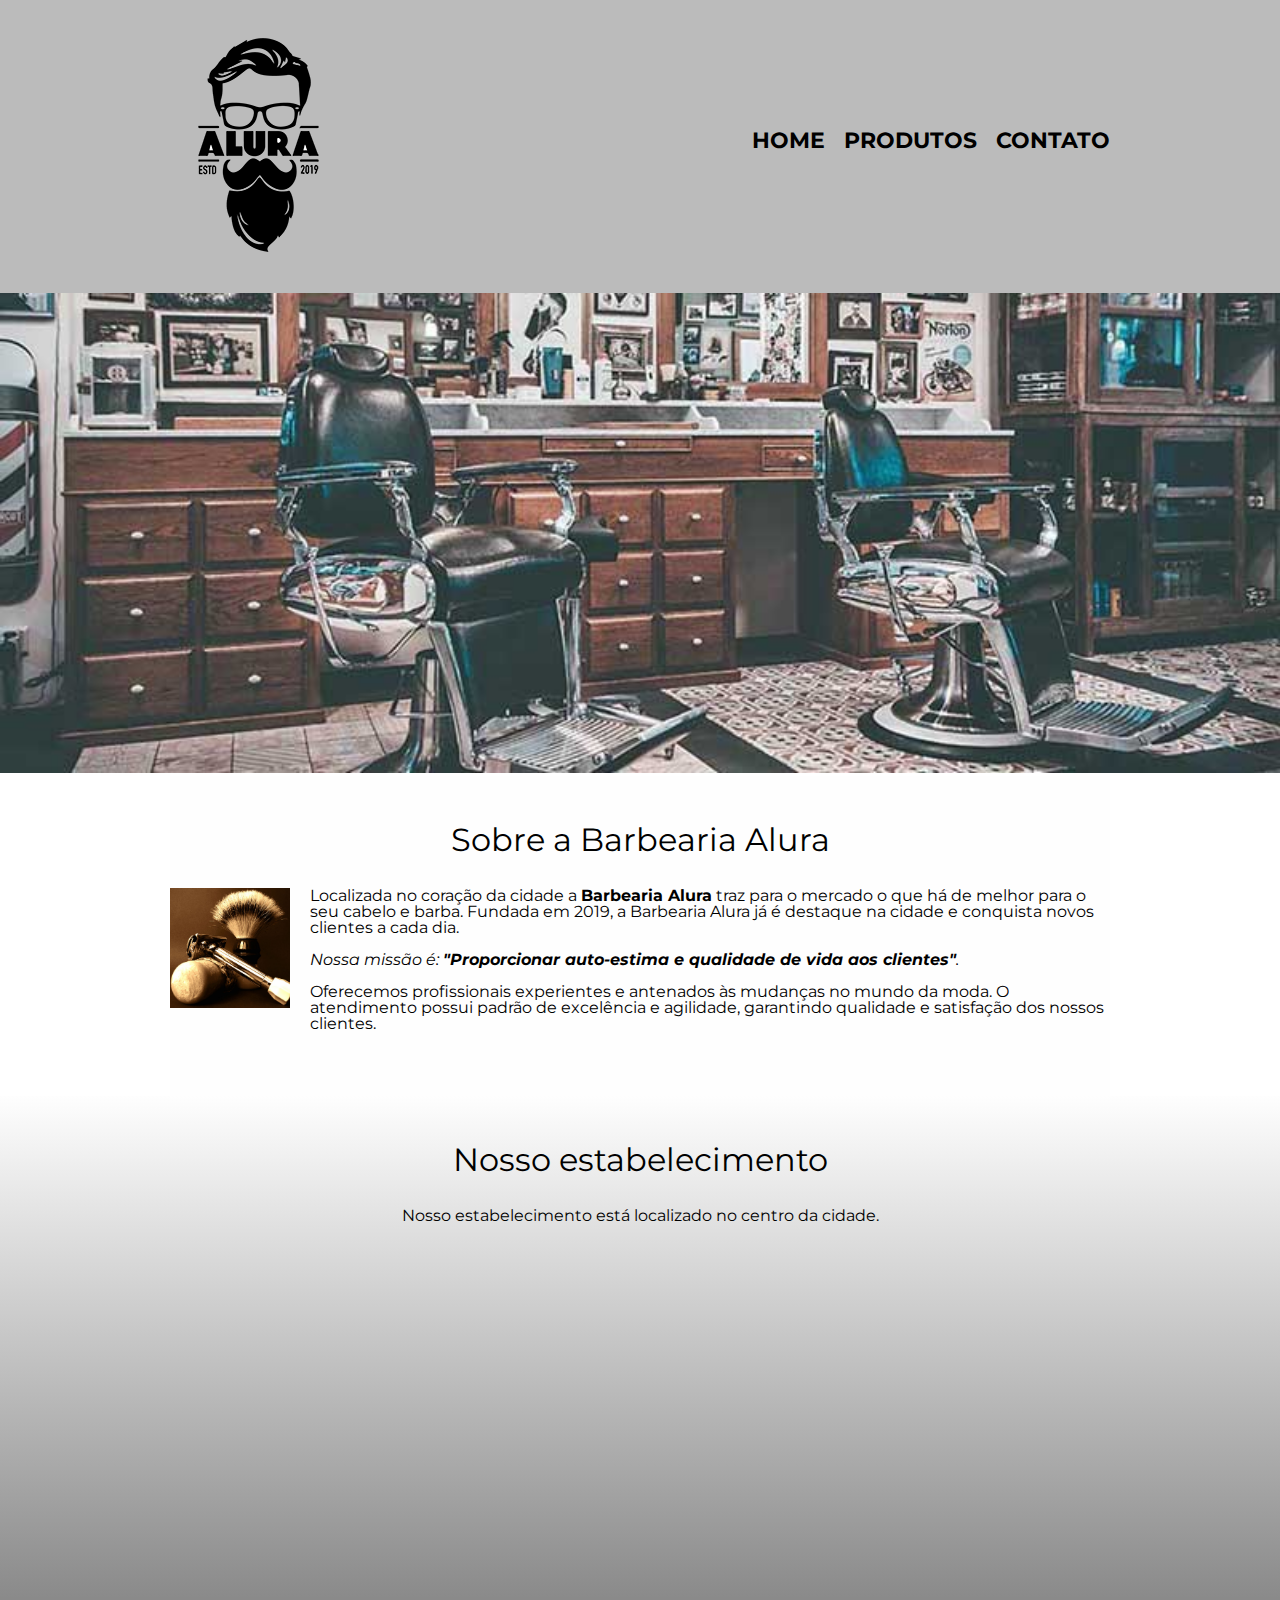
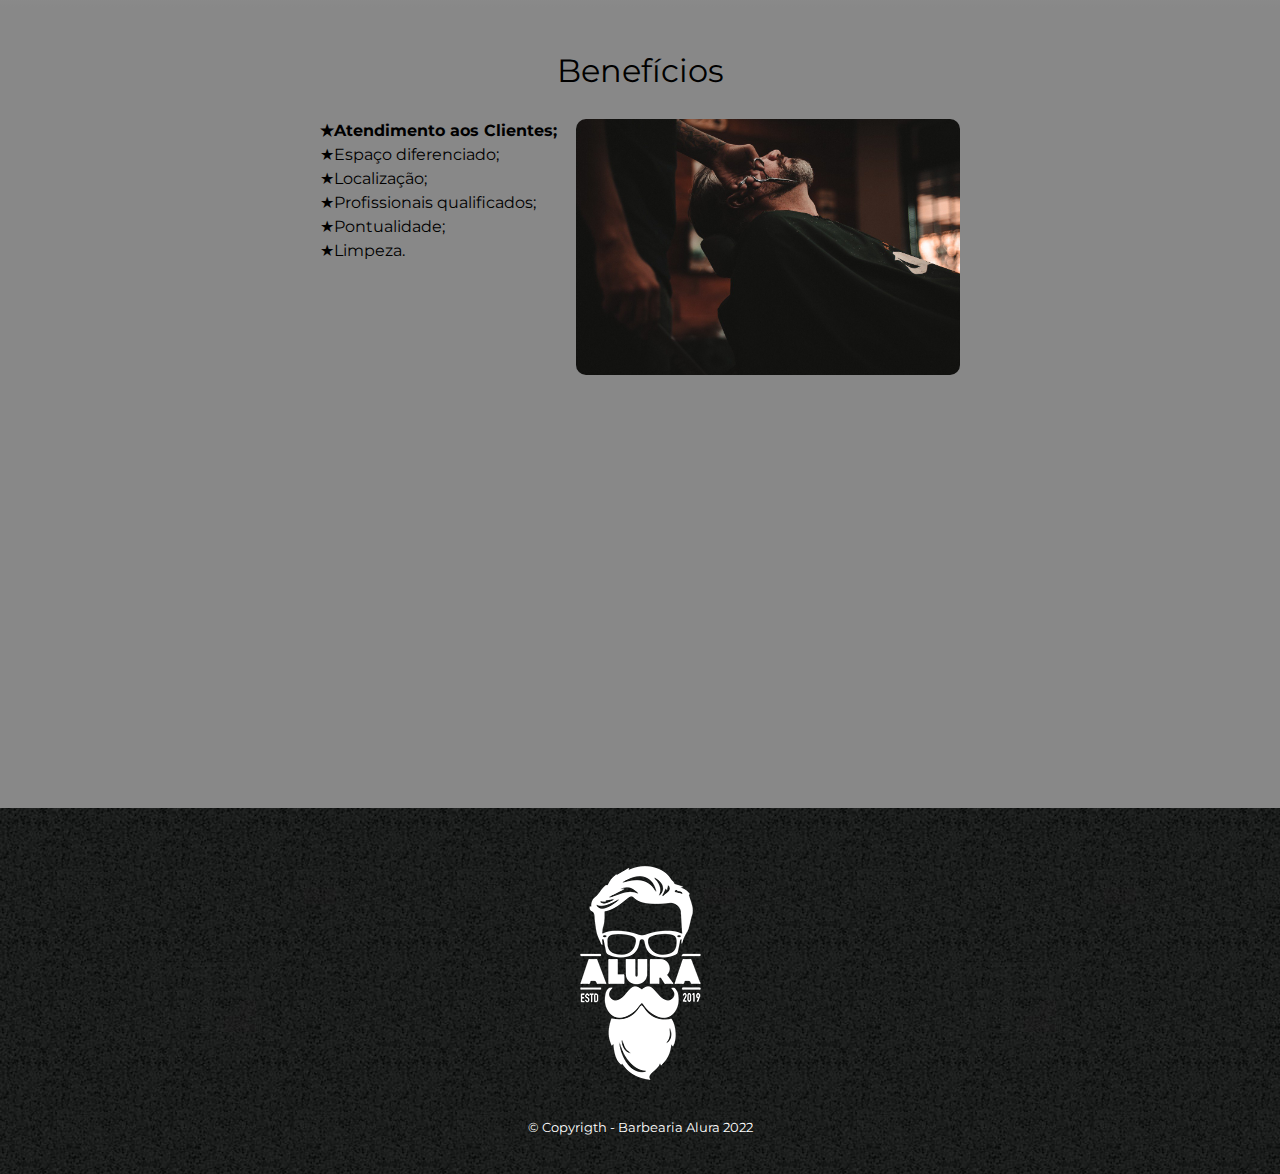
<file: index.html>
<!DOCTYPE html>
<html lang="pt-BR">

<head>
    <meta charset="UTF-8">
    <meta http-equiv="X-UA-Compatible" content="IE=edge">
    <meta name="viewport" content="width=device-width, initial-scale=1.0">
    <title>Barbearia Alura</title>
    <link rel="stylesheet" href="reset.css">
    <link rel="stylesheet" href="style-home.css">
    <link href="https://fonts.googleapis.com/css?family=Montserrat&display=swap" rel="stylesheet">
</head>

<body>
    <header>
        <div class="caixa">
            <h1><img src="./imagens/logo.png" alt="Desenho de barba com escrita ALURA" class="logo"></h1>
            <nav>
                <ul class="menu">
                    <li class="itens"><a href="./index.html">Home</a></li>
                    <li class="itens"><a href="./produtos.html">Produtos</a></li>
                    <li class="itens"><a href="./contato.html">Contato</a></li>
                </ul>
            </nav>
        </div>
    </header>

    <img class="banner" src="./imagens/banner.jpg" alt="Imagem de barberia com cadeiras e espelhos">
    
    <main>
        <section class="principal">
            <h2 class="title-principal">Sobre a Barbearia Alura</h2>

            <img src="./imagens/utensilios.jpg" alt="utensilios de um barbeiro" class="utensilios">

            <p >Localizada no coração da cidade a <strong>Barbearia Alura</strong> traz para o mercado o que há de melhor para o
                seu cabelo e barba.
                Fundada em 2019, a Barbearia Alura já é destaque na cidade e conquista novos clientes a cada dia.</p>
            <p class="slogan"><em>Nossa missão é: <strong>"Proporcionar auto-estima e qualidade de vida aos clientes"</strong>.</em></p>
            <p >Oferecemos profissionais experientes e antenados às mudanças no mundo da moda. O atendimento possui padrão de
                excelência
                e agilidade, garantindo qualidade e satisfação dos nossos clientes.</p> 
        </section>

        <section class="mapa">
            <h2 class="title-principal">Nosso estabelecimento</h2>
            <p>Nosso estabelecimento está localizado no centro da cidade.</p>
            <div class="conteudo-mapa">
                <iframe src="https://www.google.com/maps/embed?pb=!1m18!1m12!1m3!1d3656.449531620972!2d-46.63454488538333!3d-23.588205868468393!2m3!1f0!2f0!3f0!3m2!1i1024!2i768!4f13.1!3m3!1m2!1s0x94ce5a2b2bfb82d5%3A0xa92f1e0667c50261!2sRua%20Vergueiro%2C%203185%20-%20Liberdade%2C%20S%C3%A3o%20Paulo%20-%20SP%2C%2004101-300!5e0!3m2!1spt-BR!2sbr!4v1671471275549!5m2!1spt-BR!2sbr" width="100%" height="300" style="border:0;" allowfullscreen="" loading="lazy" referrerpolicy="no-referrer-when-downgrade"></iframe>
            </div>
        </section>

        <section class="beneficios">
            <h3 class="title-principal">Benefícios</h3>
            <div class="conteudo-beneficios">
                <ul class="config-itens">
                    <li class="itens-beneficios">Atendimento aos Clientes;</li>
                    <li class="itens-beneficios">Espaço diferenciado;</li>
                    <li class="itens-beneficios">Localização;</li>
                    <li class="itens-beneficios">Profissionais qualificados;</li>
                    <li class="itens-beneficios">Pontualidade;</li>
                    <li class="itens-beneficios">Limpeza.</li>
                </ul><img class="barba" src="./imagens/beneficios.jpg" alt="cara cortando a barba">
            </div>
            <div class="video">
                <iframe width="100%" height="315" src="https://www.youtube.com/embed/wcVVXUV0YUY" frameborder="0" allow="accelerometer; autoplay; encrypted-media; gyroscope; picture-in-picture" allowfullscreen></iframe>
            </div>

        </section>
    </main>
    <footer>
        <img src="./imagens/logo-branco.png" alt="Logo branco">
        <p class="copy">&copy; Copyrigth - Barbearia Alura 2022</p>
    </footer>
</body>

</html>
</file>
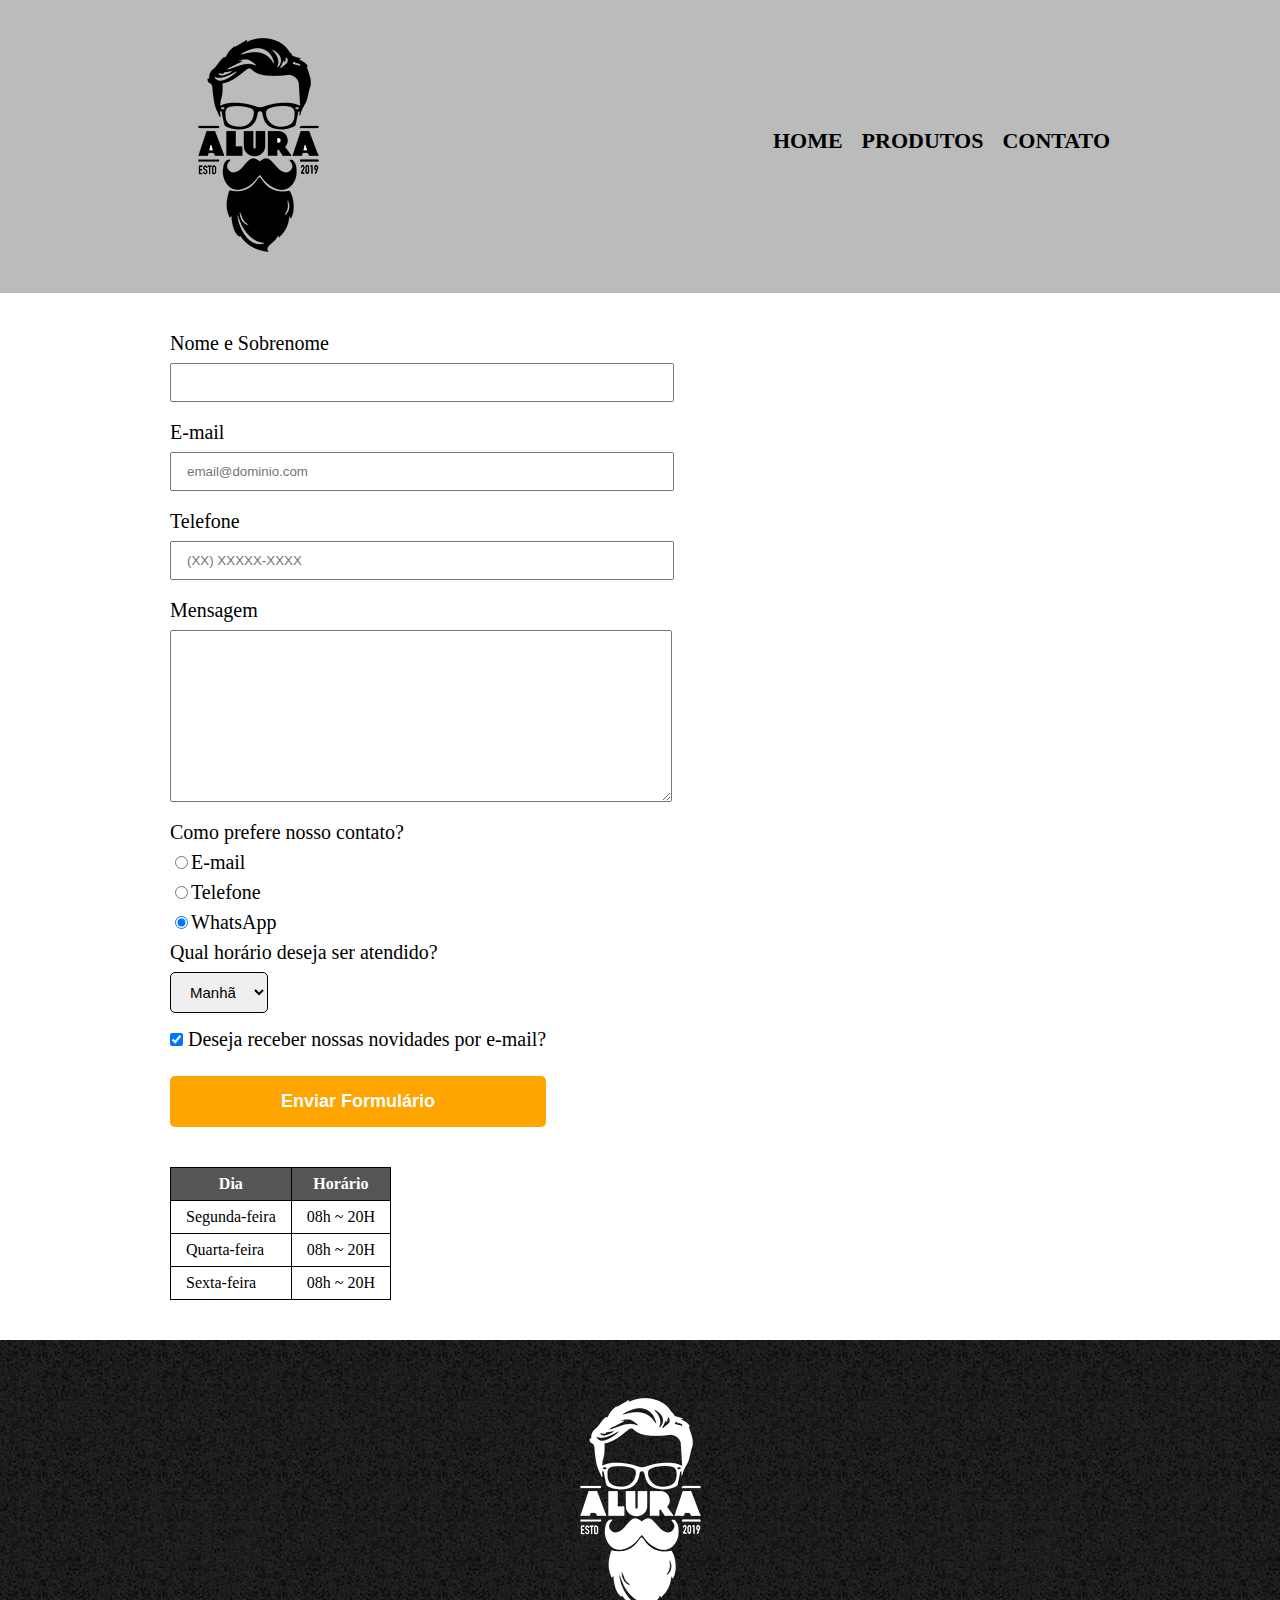
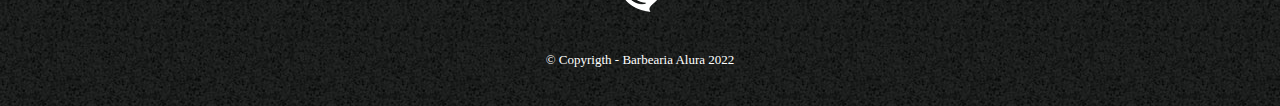
<file: contato.html>
<!DOCTYPE html>
<html lang="pt-BR">
<head>
    <meta charset="UTF-8">
    <meta http-equiv="X-UA-Compatible" content="IE=edge">
    <meta name="viewport" content="width=device-width, initial-scale=1.0">
    <title>Barbearia Alura - Contato</title>
    <link rel="stylesheet" href="reset.css">
    <link rel="stylesheet" href="style-contato.css">
    
    
</head>
<body>
    <header>
        <div class="caixa">
            <h1><img src="./imagens/logo.png" alt="Desenho de barba com escrita ALURA" class="logo"></h1>
            <nav>
                <ul class="menu">
                    <li class="itens"><a href="./index.html">Home</a></li>
                    <li class="itens"><a href="./produtos.html">Produtos</a></li>
                    <li class="itens"><a href="./contato.html">Contato</a></li>
                </ul>
            </nav>
        </div>
    </header>
    
    <main>
        <form action="">
            <label for="nomesobrenome">Nome e Sobrenome</label>
            <input type="text" name="nomesobrenome" id="nomesobrenome" class="input-padrao" required>

            <label for="email">E-mail</label>
            <input type="email" name="email" id="email" class="input-padrao" required placeholder="email@dominio.com">

            <label for="tel">Telefone</label>
            <input type="tel" name="tel" id="tel" class="input-padrao" required placeholder="(XX) XXXXX-XXXX">

            <label for="mensagem">Mensagem</label>
            <textarea name="mensagem" id="mensagem" cols="30" rows="10" class="input-padrao" required></textarea>

            <fieldset>
                <legend>Como prefere nosso contato?</legend>
                <label for="radio-email"><input type="radio" name="contato" id="radio-email">E-mail</label>

                <label for="radio-telefone"><input type="radio" name="contato" id="radio-telefone">Telefone</label>
                
                <label for="radio-whatsapp"><input type="radio" name="contato" id="radio-whatsapp" checked>WhatsApp</label>
            </fieldset>

            <fieldset>
                <legend>Qual horário deseja ser atendido?</legend>
                <select name="horario" id="horario">
                    <option value="manha">Manhã</option>
                    <option value="tarde">Tarde</option>
                    <option value="noite">Noite</option>
                </select>
            </fieldset>

            <label><input type="checkbox" name="novidades" id="novidades" class="checkbox" checked> Deseja receber nossas novidades por e-mail?</label>

            <input type="submit" value="Enviar Formulário" class="btn">
        </form>

        <table>
            <thead>
                <tr>
                    <th>Dia</th>
                    <th>Horário</th>
                </tr>
            </thead>
            <tbody>
                <tr>
                    <td>Segunda-feira</td>
                    <td>08h ~ 20H</td>
                </tr>
                <tr>
                    <td>Quarta-feira</td>
                    <td>08h ~ 20H</td>
                </tr>
                <tr>
                    <td>Sexta-feira</td>
                    <td>08h ~ 20H</td>
                </tr>
            </tbody>
        </table>
    </main>

    <footer>
        <img src="./imagens/logo-branco.png" alt="Logo branco">
        <p class="copy">&copy; Copyrigth - Barbearia Alura 2022</p>
    </footer>
</body>
</html>
</file>
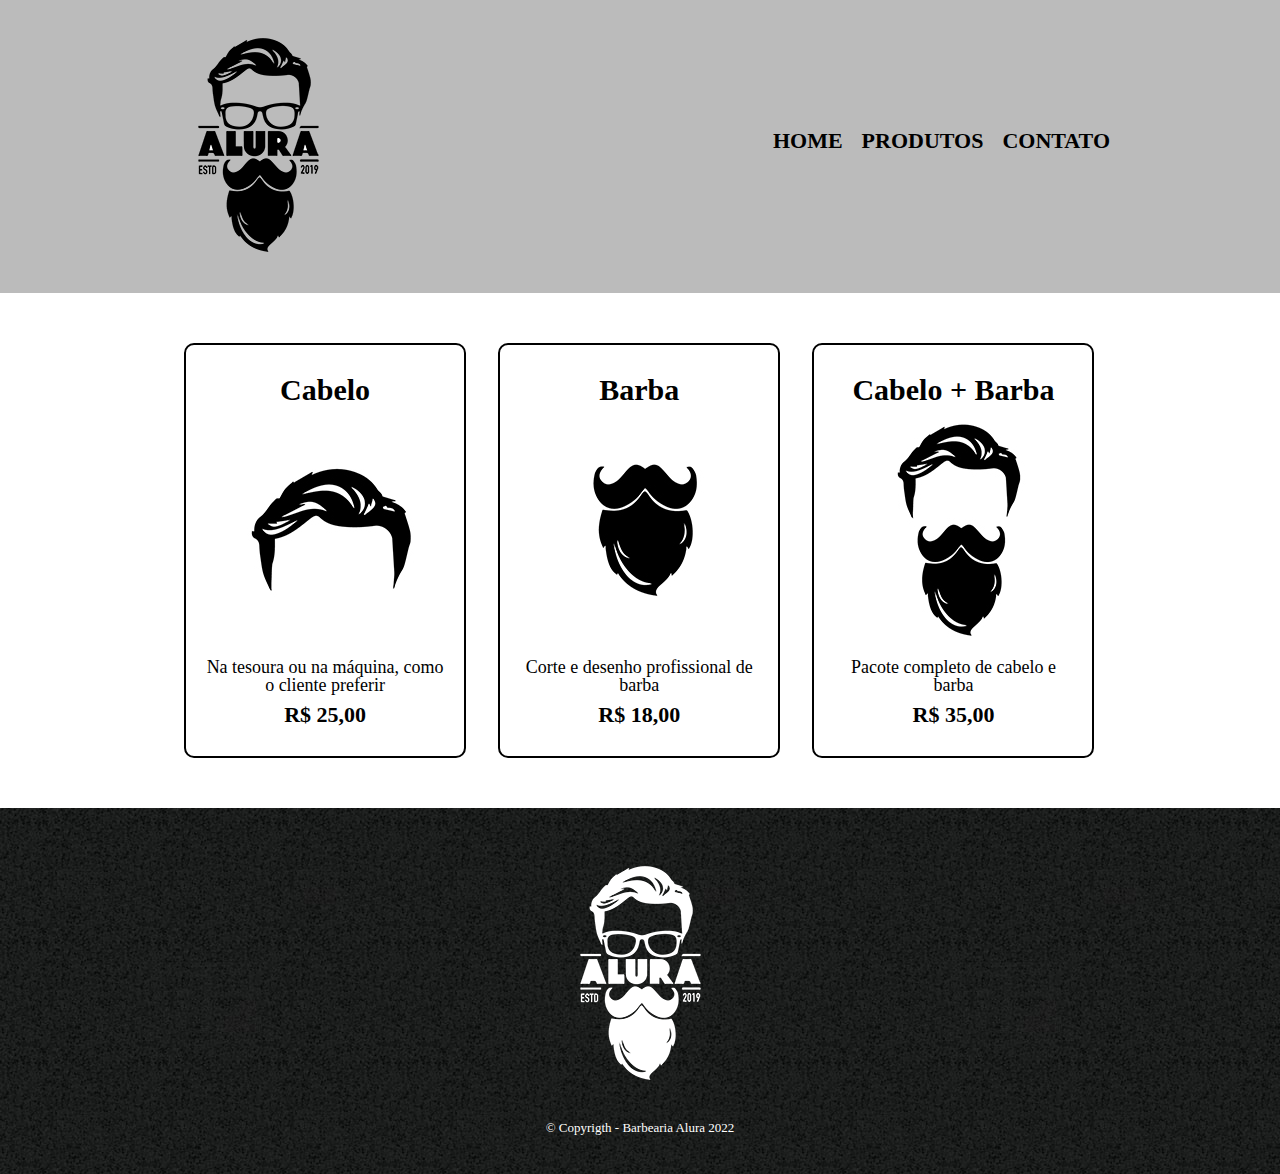
<file: produtos.html>
<!DOCTYPE html>
<html lang="pt-BR">
<head>
    <meta charset="UTF-8">
    <meta http-equiv="X-UA-Compatible" content="IE=edge">
    <meta name="viewport" content="width=device-width, initial-scale=1.0">
    <title>Barbearia Alura - Produtos</title>
    <link rel="stylesheet" href="reset.css">
    <link rel="stylesheet" href="style-produtos.css">
    
    
</head>
<body>
    <header>
        <div class="caixa">
            <h1><img src="./imagens/logo.png" alt="Desenho de barba com escrita ALURA" class="logo"></h1>
            <nav>
                <ul class="menu">
                    <li class="itens"><a href="./index.html">Home</a></li>
                    <li class="itens"><a href="./produtos.html">Produtos</a></li>
                    <li class="itens"><a href="./contato.html">Contato</a></li>
                </ul>
            </nav>
        </div>
    </header>
    
    <main>
        <ul class="produtos">
            <li>
                <h2>Cabelo</h2>
                <img src="./imagens/cabelo.jpg" alt="Desenho de cabelo">
                <p class="produtos-descricao">Na tesoura ou na máquina, como o cliente preferir</p>
                <p class="produtos-preco">R$ 25,00</p>
            </li>
            <li>
                <h2>Barba</h2>
                <img src="./imagens/barba.jpg" alt="Desenho de barba">
                <p  class="produtos-descricao">Corte e desenho profissional de barba</p>
                <p class="produtos-preco">R$ 18,00</p>
            </li>
            <li>
                <h2>Cabelo + Barba</h2>
                <img src="./imagens/cabelo+barba.jpg" alt="Desenho de barba e cabelo">
                <p  class="produtos-descricao">Pacote completo de cabelo e barba</p>
                <p class="produtos-preco">R$ 35,00</p>
            </li>
        </ul>
    </main>

    <footer>
        <img src="./imagens/logo-branco.png" alt="Logo branco">
        <p class="copy">&copy; Copyrigth - Barbearia Alura 2022</p>
    </footer>
</body>
</html>
</file>
<file: style-home.css>
body {
    font-family: 'Montserrat', sans-serif;
}

header {
    background-color: #BBBBBB;
    padding: 20px;
}

.caixa {
    width: 940px;
    position: relative;
    margin: 0 auto;
}

nav {
    position: absolute;
    top: 110px;
    right: 0px;
}

.itens {
    display: inline;
    margin: 0 0 0 15px;
}

.itens a {
    text-transform: uppercase;
    color: #000;
    font-size: 22px;
    font-weight: bold;
    text-decoration: none;
}

.itens a:hover {
    color: #C78C19;
    text-decoration: underline;
    font-size: 23px;
}

.principal {
    padding: 3em 0;
    background-color: #FEFEFE;
    width: 940px;
    margin: 0px auto;
}

.banner {
    width: 100%;
}

.title-principal {
    text-align: center;
    font-size: 2em;
    margin: 0 0 1em;
    clear: left;
}

.principal p {
    margin: 0 0 1em;
} 

.principal strong {
    font-weight: bold;
}

.principal em {
    font-style: italic;
}

.utensilios {
    width: 120px;
    float: left;
    margin: 0 20px 20px 0;
}

.mapa {
    padding: 3em 0;
    background: linear-gradient(#FEFEFE, #888888);
}

.conteudo-mapa {
    width: 940px;
    margin: 0px auto;
}

.mapa p {
    padding: 0 0 2em 0;
    text-align: center;
}

.beneficios {
    padding: 3em 0;
    background-color: #888888;
}

.conteudo-beneficios {
    width: 640px;
    margin: 0 auto;
}

.config-itens {
    display: inline-block;
    vertical-align: top;
    width: 40%;
}

.itens-beneficios {
    display: block;
    line-height: 1.5;
}

.itens-beneficios:first-child {
    font-weight: bold;
}

.itens-beneficios::before {
    content: " ★";
}

.barba {
    width: 60%;
    border-radius: 10px;
}


.video {
    width: 560px;
    margin: 2em auto;
}

footer {
    background-image: url(./imagens/bg.jpg);
    text-align: center;
    padding: 40px 0;
}

.copy {
    font-size: 13px;
    color: #FFF;
    margin: 20px 0 0;
}

@media screen and (max-width: 480px) {
    .caixa, .principal, .conteudo-mapa, .conteudo-beneficios, .video {
        width: auto;
    }

    h1 {
        text-align: center;
    }

    nav {
        position: static;
    }

    .itens-beneficios, .barba {
        width: 100%;
    }
}
</file>
<file: style-contato.css>
header {
    background-color: #BBBBBB;
    padding: 20px;
}

.caixa {
    width: 940px;
    position: relative;
    margin: 0 auto;
}

nav {
    position: absolute;
    top: 110px;
    right: 0px;
}

.itens {
    display: inline;
    margin: 0 0 0 15px;
}

.itens a {
    text-transform: uppercase;
    color: #000;
    font-size: 22px;
    font-weight: bold;
    text-decoration: none;
}

.itens a:hover {
    color: #C78C19;
    text-decoration: underline;
    font-size: 23px;
}

main {
    width: 940px;
    margin: 0px auto;
}

form {
    margin: 40px 0;
}

form label, form legend {
    display: block;
    font-size: 20px;
    margin-bottom: 10px;
}

.input-padrao {
    display: block;
    width: 50%;
    margin-bottom: 20px;
    padding: 10px 15px;
}

select {
    padding: 10px 15px;
    border: 1px solid #000;
    border-radius: 5px;
    font-size: 15px;
}

select:hover {
    border: 1px solid orange;
}

.checkbox {
    margin: 20px 0;
}

.btn {
    width: 40%;
    padding: 15px 0;
    background-color: orange;
    border: none;
    border-radius: 5px;
    font-size: 18px;
    font-weight: bold;
    color: #FFF;
    cursor: pointer;
    transition: 0.5s all;
}

.btn:hover {
    background-color: darkorange;
    transform: scale(1.1);
}

table {
    margin: 20px 0 40px 0;
}

thead {
    background-color: #555;
    color: #FFF;
    font-weight: bold;
}

th, td {
    border: solid 1px #000;
    padding: 8px 15px;
}

footer {
    background-image: url(./imagens/bg.jpg);
    text-align: center;
    padding: 40px 0;
}

.copy {
    font-size: 13px;
    color: #FFF;
    margin: 20px 0 0;
}

@media screen and (max-width: 480px) {
    .caixa{
        width: auto;
    }

    h1 {
        text-align: center;
    }

    nav {
        position: static;
    }

    .input-padrao, fieldset label:last-child, select {
        margin-bottom: 40px;
    }

    .input-padrao, form label, form legend, select {
        width: 30%;
        margin-left: 50px;
    }

    .checkbox {
        left: 0;
    }

    .btn {
        margin: 20px 0 0 20px;
    }

    table {
        margin-left: 90px;
    }

}
</file>
<file: style-produtos.css>
header {
    background-color: #BBBBBB;
    padding: 20px;
}

.caixa {
    width: 940px;
    position: relative;
    margin: 0 auto;
}

nav {
    position: absolute;
    top: 110px;
    right: 0px;
}

.itens {
    display: inline;
    margin: 0 0 0 15px;
}

.itens a {
    text-transform: uppercase;
    color: #000;
    font-size: 22px;
    font-weight: bold;
    text-decoration: none;
}

.itens a:hover {
    color: #C78C19;
    text-decoration: underline;
    font-size: 23px;
}

.produtos {
    width: 940px;
    margin: 0 auto;
    padding: 50px 0px;
}

.produtos li {
    display: inline-block;
    text-align: center;
    vertical-align: top;
    width: 30%;
    margin: 0 1.5%;
    padding: 30px 20px;
    box-sizing: border-box;
    border: 2px solid #000;
    border-radius: 10px;
}

.produtos li:hover {
    border-color: #C78C19;
}

.produtos li:active {
    border: 5px solid #088C19;
}

.produtos li:hover h2 {
    font-size: 34px;
}

.produtos h2 {
    font-size: 30px;
    font-weight: bold;
}

.produtos-descricao {
    font-size: 18px;
}

.produtos-preco {
    font-size: 22px;
    font-weight: bold;
    margin-top: 10px;
}

footer {
    background-image: url(./imagens/bg.jpg);
    text-align: center;
    padding: 40px 0;
}

.copy {
    font-size: 13px;
    color: #FFF;
    margin: 20px 0 0;
}

@media screen and (max-width: 480px) {
    .caixa{
        width: auto;
    }

    h1 {
        text-align: center;
    }

    nav {
        position: static;
    }

    .produtos li {
        display: block;
        margin: 10px 0 30px 65px
    }
}
</file>
